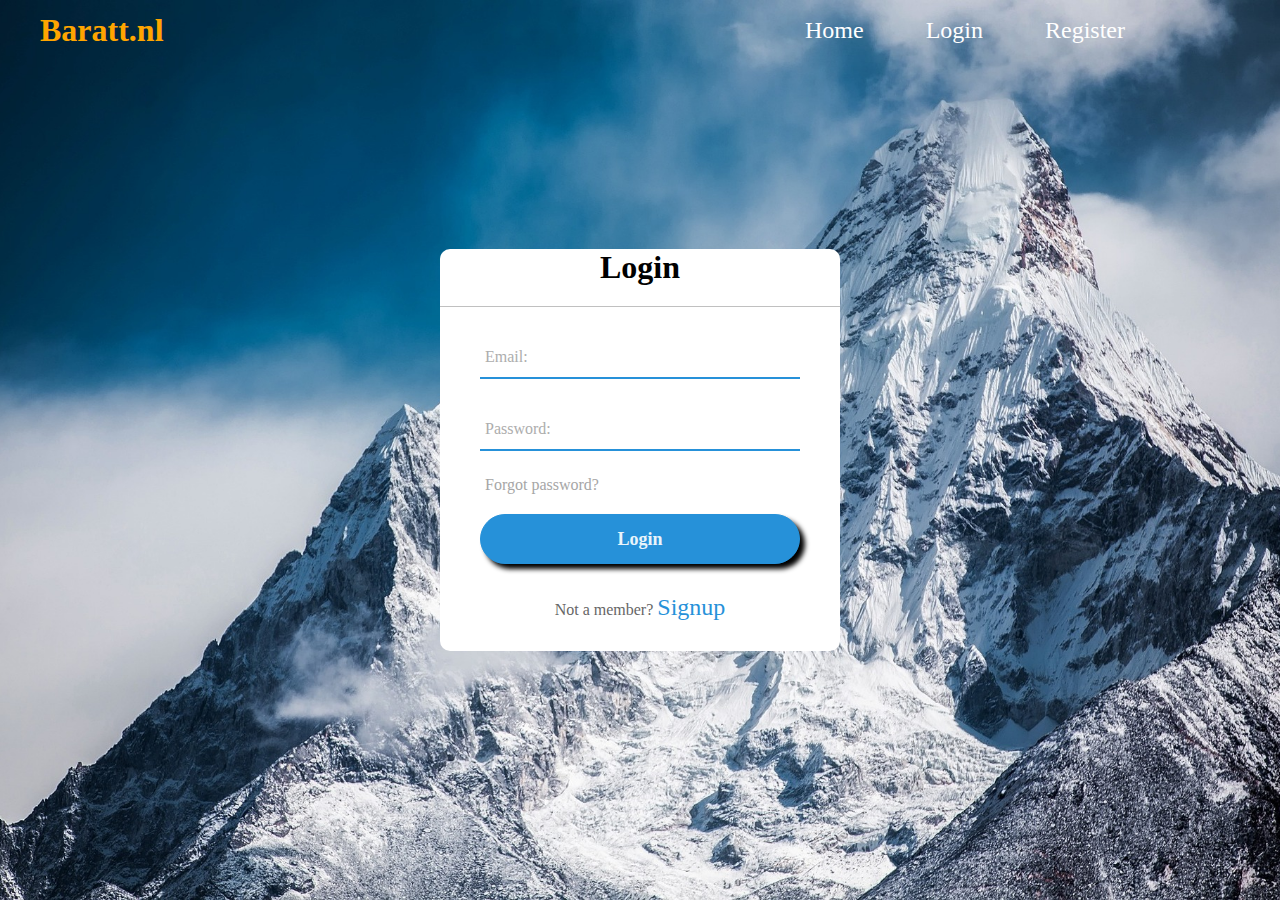
<file: login.html>
<!DOCTYPE html>
<html lang="en">
<head>
    <meta charset="UTF-8">
    <meta http-equiv="X-UA-Compatible" content="IE=edge">
    <meta name="viewport" content="width=device-width, initial-scale=1.0">
    <title>Home</title>
    <link rel="stylesheet" href="main.css">
</head>

<body>

    <header>
        <div class="navbar">
            <div class="logo"><a href="#">Baratt.nl</a></div>
            <ul class = "links">
                <li class = "homer"><a href="index.html" target="_self">Home</a></li>
                <li class = "login"><a href="login.html" target="_self">Login</a></li>
                <li class = "registration"><a href="register.html" target="_self">Register</a></li>
            </ul>
        </div>
    </header>


    <div class="center">
        <h1>Login</h1>

        <form action="process_login.php" method="post">
           
            <div class="txt_field">
                <input type="text" required>
                <span></span>
                <label for="">Email:</label>
            </div>

            <div class="txt_field">
                <input type="password" required>
                <span></span>
                <label for="">Password:</label>
            </div>

            <div class="pass">Forgot password?</div>
            <input type="submit" value = "Login">

            <div class="signup_link">
                Not a member? <a href="register.html">Signup</a>
            </div>


        </form>
    </div>
</body>
</file>
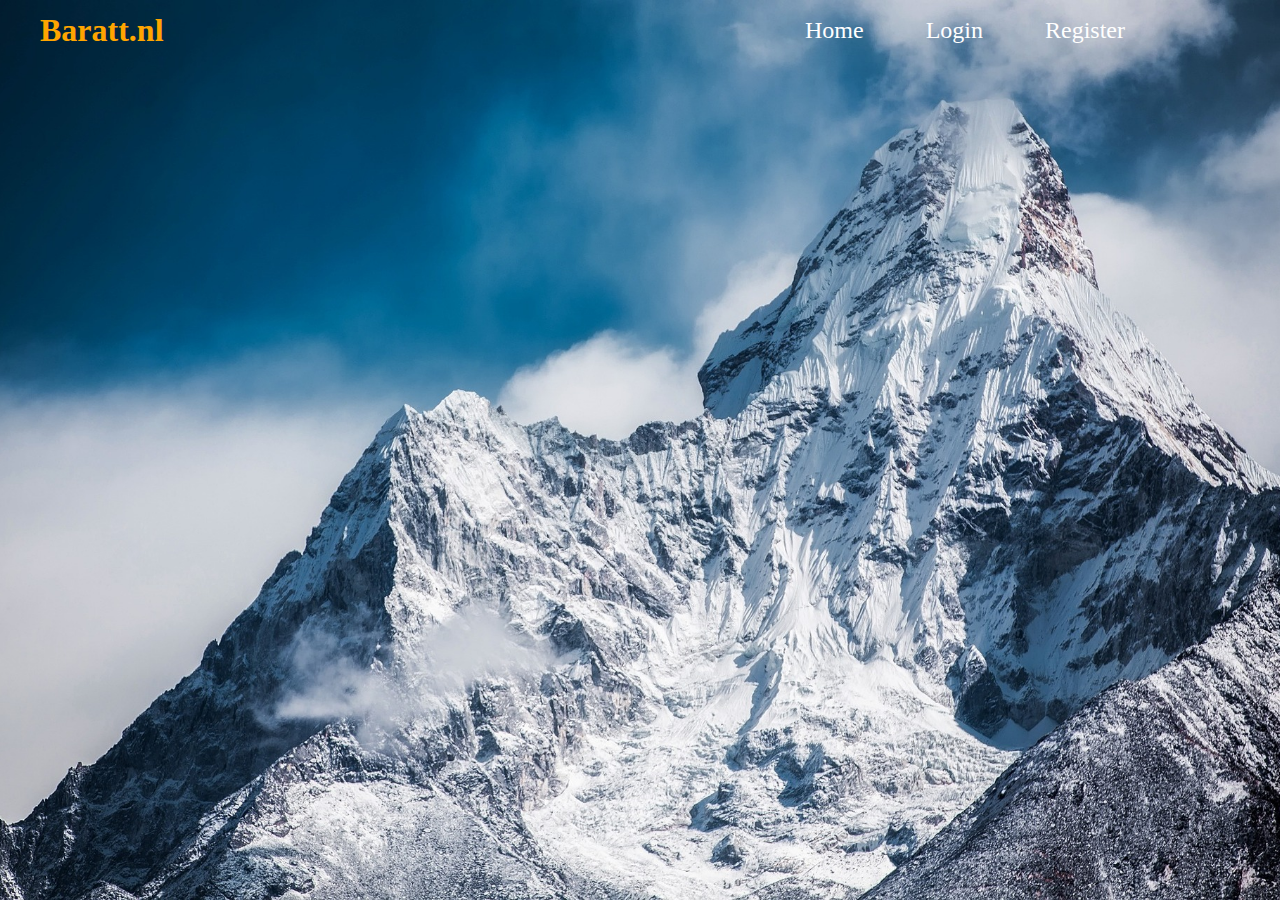
<file: register.html>
<!DOCTYPE html>
<html lang="en">
<head>
    <meta charset="UTF-8">
    <meta http-equiv="X-UA-Compatible" content="IE=edge">
    <meta name="viewport" content="width=device-width, initial-scale=1.0">
    <title>Home</title>
    <link rel="stylesheet" href="main.css">
</head>

<body>

    <header>
        <div class="navbar">
            <div class="logo"><a href="#">Baratt.nl</a></div>
            <ul class = "links">
                <li class = "homer"><a href="index.html" target="_self">Home</a></li>
                <li class = "login"><a href="login.html" target="_self">Login</a></li>
                <li class = "registration"><a href="register.html" target="_self">Register</a></li>
            </ul>
        </div>
    </header>



</body>
</file>
<file: main.css>
*
{
    margin: 0;
    padding: 0;
    box-sizing: border-box;
    font-family: 'Times New Roman', Times, serif;
}

body
{
    min-height: 100vh;
    display: grid;
    background-image: url('Img/background/background.jpg');
    background-size: cover;
    background-position: center;
}

ul
{
    margin-right: 100px;

}


li
{
    list-style: none;
    padding: 50px;
}

a
{
    text-decoration: none;
    color: white;
    font-size: 1.5rem;
}

a:hover
{
    color: orange;
    
}

header
{  
    position: sticky;
    gap: 2px;
    position: relative;
    padding: 0 2rem;
    top: 0;
}

.navbar
{
    position:sticky;
    width: 100%;
    height: 60px;
    max-width: 1200px;
    margin: 0 auto;
    display: flex;
    align-items: center;
    justify-content: space-between;
}

.navbar .logo a
{
    font-size: 2rem;
    font-weight: bold;
    color: orange
}

.navbar .links
{
    display: flex;
    gap: 2rem;
}



/*********************************************/



.slider
{
    height: 250px;
    margin: auto;
    position: relative;
    width: 90%;
    display: grid;
    place-items: center;
    overflow: hidden;
}

.slide-track
{
    display: flex;
    width: calc(250px * 18);
    animation: scroll 40s linear infinite;
}



@keyframes scroll 
{
    0%
    {
        transform: translateX(0);
    }
    100%
    {
        transform: translateX(calc(-250px*9));
    }
}

.slide
{
    height: 200px;
    width: 250px;
    display: flex;
    align-items: center;
    padding: 15px;
    perspective: 100px;
}

img
{
    width: 100%;
    transition: transform 1s;
}

img:hover
{
    transform: translateZ(20px);
}

.img
{
    width: 100%;
    display: grid;
    grid-template-columns: 1fr 1fr 1fr;
    gap: 5px;
    border: 2px solid black;
}

.insert
{
    width: 100%;
    border: 2px solid black;
    background-size: cover;
    padding: 5px;
    background-color: black;
    display: flex;
    border-radius: 2px;
    box-shadow: 10px 10px 10px white;
}

.g
{
    background-color: black;
    cursor: pointer;
    opacity: 0.9;
}



/***************************************/



.container
{
    width: 100%;
    background-color: transparent;
    
    margin: auto;
}

.row
{
    display: flex;
    flex-wrap: wrap;
}

ul
{
    list-style: none;
}

.footer
{
    background-image: url('Img/slider/07.jpg');
    background-size: cover;
    background-position: center;
    width: 100%;
    margin: auto;
    margin-top: 20px;
    border: 5px solid black;
    border-radius: 5px;

}

.footer-col
{
    width: 25%;
    padding: 0 15px;
    position: relative;
}

.list
{
    color: white;
    font-size: 1rem;
    font-weight: bold;
}

h2
{
    color: white;
    text-decoration: underline red;
}

.footer-col h4::before
{
    content: '';
    position: absolute;
    left: 0;
    bottom: -10px;
    background-color: #e91e63;
    height: 2px;
    box-sizing: border-box;
    width: 5px;
}

.footer-col ul li a
{
    transition: all 0.3s ease;
}

.footer-col ul li a:hover
{
    color: #ffffff;
    padding-left: 8px;
    color: orange;
}

ul li
{
    padding: 15px;
}

.social
{
    display: flex;
    padding: 5px;
    align-items: center;;
    justify-content: center;
    width: 5px;
}

.facebook, .instagram, .twitter, .linkedin
{
    width: 500px;
    background-color: white;
    border: 2px solid white;
    color: black;
    cursor: pointer;
    padding: 20px;
    border-radius: 10px;
    background-size: cover;
    background-position: center;
    place-items: center;
    margin-left: 80px;
    transition: all 0.3s ease;
}

.social:hover
{
    padding-left: 8px;
    background-color: 2 px solid orange;
}



/******************************************/

.center
{
    position: absolute;
    top: 50%;
    left: 50%;
    transform: translate(-50%, -50%);
    width: 400px;
    background: white;
    border-radius: 10px;
}

.center h1
{
    text-align: center;
    padding: 0 0 20px 0;
    border-bottom: 1px solid silver;
}

.center form
{
    padding: 0 40px;
    box-sizing: border-box;
}

form .txt_field
{
    position: relative;
    border-bottom: 2px solid #adadad;
    margin: 30px 0;
}

.txt_field input
{
    width: 100%;
    padding: 0 5px;
    height: 40px;
    font-size: 16px;
    border: none;
    background: none;
    outline: none;
}

.txt_field label
{
    position: absolute;
    top: 50%;
    left: 5px;
    color: #adadad;
    transform: translateY(-50%);
    font-size: 16px;
    pointer-events: none;
    transition: .5s;
}

.txt_field span::before
{
    content:'';
    position:absolute;
    top: 40px;
    left: 0;
    width: 100%;
    height: 2px;
    background: #2691d9;
    transition: .5s;
}

.txt_field input:focus ~ label,
.txt_field input:valid ~label
{
    top: -5px;
    color:#2691d9;
}

.txt_field input:focus ~ label::before,
.txt_field input:valid ~label::before
{
    width: 100%;
}

.pass
{
    margin: -5px 0 20px 5px;
    color: #a6a6a6;
    cursor: pointer;
}

.pass:hover
{
    text-decoration: underline;
}

input[type = "submit"]
{
    width: 100%;
    height: 50px;
    border: 1px solid #2691d9;
    background-color: #2691d9;
    cursor: pointer;
    border-radius: 25px;
    font-size: 18px;
    color: #e9f4fb;
    font-weight: 700;
    outline: none;
    box-shadow: 5px 5px 5px black;
}

input[type = "submit"]:hover
{
    border-color: #0099ff;
    transition: .5s;
    background-color: #0099ff;
}

.signup_link
{
    margin: 30px 0;
    text-align: center;
    font-size: 16px;
    color: #666666;
}

.signup_link a
{
    color: #2691d9;
    text-decoration: none;
}

.signup_link a:hover
{
    text-decoration: underline;
}

input[type = "submit"]:active
{
    background-color: #0099ff;
    box-shadow: 0px 0px 0px white;
}
</file>
